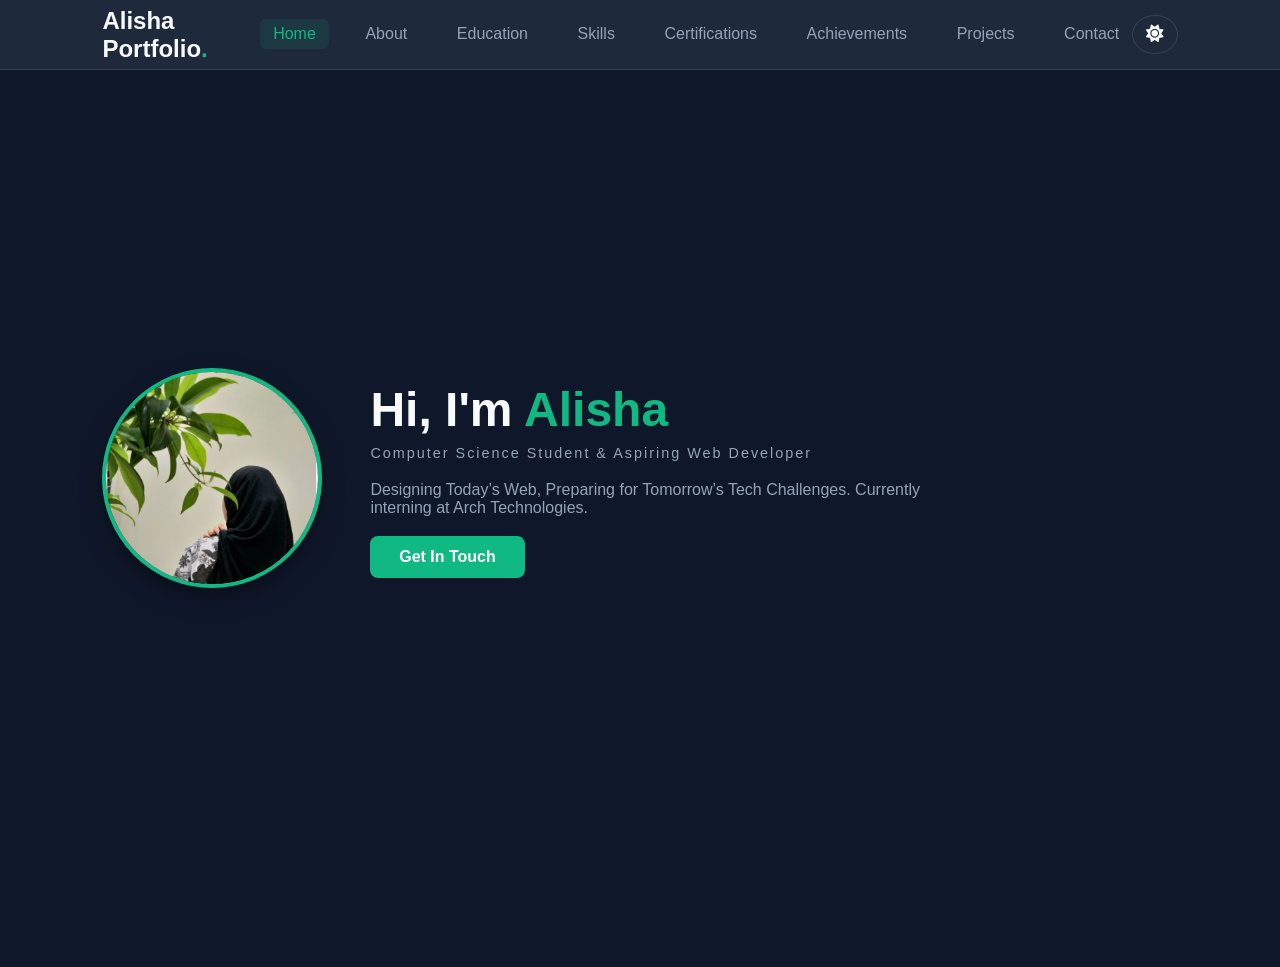
<file: index.html>
<!DOCTYPE html>
<html lang="en" data-theme="dark">
<head>
  <meta charset="UTF-8">
  <meta name="viewport" content="width=device-width, initial-scale=1.0">
  <title>Alisha | Personal Portfolio</title>
  <link rel="stylesheet" href="style.css">
  <!-- FontAwesome for theme toggle & section icons -->
  <link rel="stylesheet" href="https://cdnjs.cloudflare.com/ajax/libs/font-awesome/6.4.0/css/all.min.css">
</head>
<body>

  <!-- Navigation Bar -->
  <header>
  <div class="logo">Alisha Portfolio<span>.</span></div>
  
  <nav>
    <ul class="nav-links">
      <li><a href="#Home" class="nav-link active">Home</a></li>
      <li><a href="#about" class="nav-link">About</a></li>
      <li><a href="#education" class="nav-link">Education</a></li>
      <li><a href="#skills" class="nav-link">Skills</a></li>
      <li><a href="#courses" class="nav-link">Certifications</a></li>
      <li><a href="#achievements" class="nav-link">Achievements</a></li>
      <li><a href="#projects" class="nav-link">Projects</a></li>
      <li><a href="#contact" class="nav-link">Contact</a></li>
    </ul>
  </nav>

  <!-- Right Side Buttons Container -->
  <div class="header-actions">
    <button id="theme-toggle" aria-label="Toggle theme">
      <i class="fa-solid fa-moon"></i>
    </button>
    
    <!-- Mobile Menu Toggle Button -->
    <button id="menu-toggle" aria-label="Toggle menu">
      <i class="fa-solid fa-bars"></i>
    </button>
  </div>
</header>


  <main class="content-container">
    <!-- 1. Home Section -->
    <section id="Home" class="page-section active">
      <div class="hero-container">
        <div class="hero-image">
          <!-- Replace 'images/profile.png' with your actual relative path -->
          <img src="profileimg.png" alt="Alisha Profile Picture">
        </div>
        <div class="hero-text">
          <h1>Hi, I'm <span class="highlight">Alisha</span></h1>
          <p class="subtitle">Computer Science Student & Aspiring Web Developer</p>
          <p class="tagline">Designing Today’s Web, Preparing for Tomorrow’s Tech Challenges. Currently interning at Arch Technologies.</p>
          <a href="#contact" class="btn nav-link-btn">Get In Touch</a>
        </div>
      </div>
    </section>

    <!-- 2. About Me Section -->
    <section id="about" class="page-section">
      <div class="section-header">
        <span class="watermark-title">ABOUT</span>
        <p class="subtitle">GET TO KNOW ME</p>
        <h2 class="main-title">Who <span class="highlight">Am I?</span></h2>
      </div>

      <div class="about-grid">
        <div class="about-text">
          <p>I'm <strong>Alisha</strong>, a Computer Science student at the <strong>University of Jhang</strong> with a strong interest in <strong>Web Development</strong> and modern tech stacks.</p>
          <p>I enjoy transforming ideas into responsive, interactive, and user-friendly web experiences while continuously expanding my technical problem-solving capabilities.</p>
          <p>My long-term goal is to grow into a <strong>Full-Stack Software Engineer</strong> and build meaningful digital solutions that balance creativity, performance, and functionality.</p>

          <div class="focus-card">
            <div class="icon-box"><i class="fa-solid fa-code"></i></div>
            <div>
              <h4>Currently focused on</h4>
              <p>Frontend Development & Modern Web Architecture</p>
            </div>
          </div>
        </div>

        <div class="about-cards-grid">
          <div class="info-card">
            <i class="fa-solid fa-user card-icon"></i>
            <div>
              <span class="card-label">NAME</span>
              <p class="card-value">Alisha</p>
            </div>
          </div>
          <div class="info-card">
            <i class="fa-solid fa-envelope card-icon"></i>
            <div>
              <span class="card-label">EMAIL</span>
              <p class="card-value">alishanasir070@gmail.com</p>
            </div>
          </div>
          <div class="info-card">
            <i class="fa-solid fa-location-dot card-icon"></i>
            <div>
              <span class="card-label">LOCATION</span>
              <p class="card-value">Pakistan</p>
            </div>
          </div>
          <div class="info-card">
            <i class="fa-solid fa-circle-check card-icon"></i>
            <div>
              <span class="card-label">STATUS</span>
              <p class="card-value status-available">Available for Internships</p>
            </div>
          </div>
        </div>
      </div>
    </section>
    <!-- 2. Education Career (Separated Individual Cards) -->
 <!-- ================= EDUCATION SECTION (NEW DESIGN) ================= -->
<!-- 3. Education Section -->
<section id="education" class="page-section">
  <div class="section-header">
    <span class="watermark-title">ACADEMICS</span>
    <p class="subtitle">MY ACADEMIC JOURNEY</p>
    <h2 class="main-title">Education <span class="highlight">Career</span></h2>
  </div>

  <div class="education-container">
    
    <!-- 1. University Card -->
    <article class="edu-card-unique">
      <div class="card-glow"></div>
      <div class="edu-card-icon-header">
        <div class="logo-wrapper">
          <img src="uojimg.png" class="edu-logo-img">
        </div>
        <span class="edu-duration"><i class="fa-regular fa-calendar-days"></i> 2024 - Present</span>
      </div>
      
      <div class="edu-card-content">
        <h3>B.S. Computer Science</h3>
        <p class="institute-name"><i class="fa-solid fa-graduation-cap"></i> University of Jhang</p>
        
        <div class="badge-row">
          <span class="badge badge-ongoing"><i class="fa-solid fa-spinner fa-spin"></i> In Progress</span>
          <span class="badge badge-tech">CS Major</span>
        </div>

        <p class="edu-details-text">
          Currently expanding core software engineering foundations with strong focus on data structures, algorithmic thinking, and relational database management systems.
        </p>

        <ul class="edu-highlights">
          <li><i class="fa-solid fa-angle-right"></i> Advanced C++ Data Structures & Algorithms</li>
          <li><i class="fa-solid fa-angle-right"></i> Relational Databases (SQL & DBMS Architecture)</li>
          <li><i class="fa-solid fa-angle-right"></i> Active lab member in Web & Computing projects</li>
        </ul>
      </div>
    </article>

    <!-- 2. Intermediate College Card -->
    <article class="edu-card-unique featured-card">
      <div class="card-glow"></div>
      <div class="featured-ribbon">Top Rank</div>
      <div class="edu-card-icon-header">
        <div class="logo-wrapper">
          <img src="college_img.png" alt="Aspire College Logo" class="edu-logo-img">
        </div>
        <span class="edu-duration"><i class="fa-regular fa-calendar-days"></i> 2022 - 2024</span>
      </div>
      
      <div class="edu-card-content">
        <h3>Intermediate (ICS)</h3>
        <p class="institute-name"><i class="fa-solid fa-building-columns"></i> Aspire College, Jhang</p>
        
        <div class="badge-row">
          <span class="badge badge-grade"><i class="fa-solid fa-trophy"></i> A+ Grade</span>
          <span class="badge badge-position">3rd Board Rank</span>
        </div>

        <p class="edu-details-text">
          Secured top academic distinction under Faisalabad Board in FCS pre_Engineering .
        </p>

        <ul class="edu-highlights">
          <li><i class="fa-solid fa-angle-right"></i> PKR 100,000 Academic Excellence Award</li>
          <li><i class="fa-solid fa-angle-right"></i> Govt. Merit Laptop & PKR 200,000 Grant Awardee</li>
          <li><i class="fa-solid fa-angle-right"></i> High distinction in FCS</li>
        </ul>
      </div>
    </article>

    <!-- 3. School Card -->
    <article class="edu-card-unique">
      <div class="card-glow"></div>
      <div class="edu-card-icon-header">
        <div class="logo-wrapper">
          <img src="school_img.png" alt="Famous Grammar School Logo" class="edu-logo-img">
        </div>
        <span class="edu-duration"><i class="fa-regular fa-calendar-days"></i> 2020 - 2022</span>
      </div>
      
      <div class="edu-card-content">
        <h3>Matriculation (Science)</h3>
        <p class="institute-name"><i class="fa-solid fa-school"></i> Famous Grammar School</p>
        
        <div class="badge-row">
          <span class="badge badge-grade"><i class="fa-solid fa-award"></i> A+ Grade</span>
          <span class="badge badge-tech">Computer Science</span>
        </div>

        <p class="edu-details-text">
          Completed secondary education with high academic honors, building a strong core in computational logic, analytical thinking, and scientific principles.
        </p>

        <ul class="edu-highlights">
          <li><i class="fa-solid fa-angle-right"></i> Top positions in Science & Math Exhibitions</li>
          <li><i class="fa-solid fa-angle-right"></i> Distinction in Board result </li>
          <li><i class="fa-solid fa-angle-right"></i> Active participant in school logic competitions</li>
        </ul>
      </div>
    </article>

  </div>
</section>

    <!-- 3. Skills & Experience -->
    <section id="skills" class="page-section">
      <div class="section-header">
        <span class="watermark-title">MY SKILLS</span>
        <h2 class="main-title">Skills & <span class="highlight">Experience</span></h2>
      </div>

      <div class="skills-grid">
        <div class="skill-category">
          <h3><i class="fa-solid fa-laptop-code"></i> Technical Skills</h3>
          <ul>
            <li><strong>Languages & Web:</strong> C++, HTML5, CSS3, JavaScript, SQL</li>
            <li><strong>Databases & Tools:</strong> MS Excel, MS Access, MS Word</li>
            <li><strong>AI Integration:</strong> Prompt Generation & Optimization</li>
          </ul>
        </div>

        <div class="skill-category">
          <h3><i class="fa-solid fa-users"></i> Soft Skills</h3>
          <ul>
            <li>Effective Communication</li>
            <li>Problem Solving & Critical Thinking</li>
            <li>Freelancing & Client Collaboration</li>
          </ul>
        </div>

        <div class="skill-category wide">
          <h3><i class="fa-solid fa-briefcase"></i> Work Experience</h3>
          <ul>
            <li><strong>Software Intern:</strong> Interning at <strong>Arch Technologies</strong>.</li>
            <li><strong>Freelancer:</strong> Providing services in database engineering, data entry, and custom web fixes.</li>
          </ul>
        </div>
      </div>
    </section>

    <!-- 4. Courses & Certifications -->
    <section id="courses" class="page-section">
      <div class="section-header">
        <span class="watermark-title">CAREER</span>
        <h2 class="main-title">Courses & <span class="highlight">Certifications</span></h2>
      </div>
      <div class="cards-list">
        <div class="cert-card">
          <i class="fa-solid fa-shield-halved cert-icon"></i>
          <div>
            <h3>Cybersecurity Foundations</h3>
            <p>Coursera (2025)</p>
          </div>
        </div>
        <div class="cert-card">
          <i class="fa-solid fa-chart-pie cert-icon"></i>
          <div>
            <h3>Data Analytics</h3>
            <p>Coursera (2025)</p>
          </div>
        </div>
        <div class="cert-card">
          <i class="fa-solid fa-lock cert-icon"></i>
          <div>
            <h3>Web Hacking / Web Security</h3>
            <p>Hunar Mand Punjab (In Progress)</p>
          </div>
        </div>
        <div class="cert-card">
          <i class="fa-solid fa-robot cert-icon"></i>
          <div>
            <h3>AI Prompt Engineering</h3>
            <p>Professional Certification</p>
          </div>
        </div>
      </div>
    </section>

    <!-- 5. Achievements -->
    <section id="achievements" class="page-section">
      <div class="section-header">
        <span class="watermark-title">ACHEIVEMENTS</span>
        <h2 class="main-title">Academic & <span class="highlight">Achievements</span></h2>
      </div>
      <div class="timeline">
        <div class="timeline-item">
          <div class="badge">🏆</div>
          <div class="details">
            <h3>3rd Position Holder</h3>
            <p>Intermediate Board Examinations</p>
          </div>
        </div>
        <div class="timeline-item">
          <div class="badge">🎓</div>
          <div class="details">
            <h3>Government Merit Scholarship & Laptop Award</h3>
            <p>Awarded top academic honors alongside PKR 200,000 cash prize.</p>
          </div>
        </div>
        <div class="timeline-item">
          <div class="badge">🏅</div>
          <div class="details">
            <h3>College Academic Excellence Award</h3>
            <p>Secured PKR 100,000 grant from Aspire College administration.</p>
          </div>
        </div>
      </div>
    </section>

    <!-- 6. Projects -->
    <section id="projects" class="page-section">
      <div class="section-header">
        <span class="watermark-title">PROJECTS</span>
        <h2 class="main-title">Featured <span class="highlight">Projects</span></h2>
      </div>
      <div class="projects-grid">
        <article class="project-card">
          <h3>Personal Portfolio Website</h3>
          <p>An interactive single-page application portfolio featuring dark mode, dynamic section swapping, and responsive layout.</p>
          <div class="tags">
            <span>HTML5</span><span>CSS3</span><span>JavaScript</span>
          </div>
        </article>

        <article class="project-card">
          <h3>Local Grocery Store Application</h3>
          <p>A web-based local grocery ordering system bridging neighborhood vendors directly with nearby shoppers for seamless delivery.</p>
          <div class="tags">
            <span>HTML</span><span>CSS</span><span>JavaScript</span><span>SQL</span>
          </div>
        </article>
      </div>
    </section>
    

    <!-- 7. Contact Section -->
    <section id="contact" class="page-section">
      <div class="section-header">
        <span class="watermark-title">CONTACT</span>
        <h2 class="main-title">Get In <span class="highlight">Touch</span></h2>
      </div>
      <div class="contact-wrapper">
        <div class="contact-info">
          <p>I am actively looking for internship and project opportunities. Feel free to reach out!</p>
          <p><strong>Email:</strong> <a href="mailto:alishanasir070@gmail.com">alishanasir070@gmail.com</a></p>
          <p><strong>Phone:</strong> +92 3XX XXXXXXX (On Request)</p>
          <p><strong>LinkedIn:</strong> <a href="https://linkedin.com" target="_blank" rel="noopener">View Profile</a></p>
        </div>

        <form class="contact-form" action="#" method="POST" onsubmit="event.preventDefault();">
          <div class="input-group">
            <label for="fullname">Full Name</label>
            <input type="text" id="fullname" name="fullname" required placeholder="Your full name">
          </div>
          <div class="input-group">
            <label for="email">Email Address</label>
            <input type="email" id="email" name="email" required placeholder="Your email address">
          </div>
          <div class="input-group">
            <label for="message">Message</label>
            <textarea id="message" name="message" rows="4" required placeholder="Type your message here..."></textarea>
          </div>
          <button type="submit" class="btn">Send Message</button>
        </form>
      </div>
    </section>
  </main>

  <footer>
    <p>&copy; 2026 Alisha. All rights reserved.</p>
  </footer>

  <script src="script.js"></script>
</body>
</html>
</file>
<file: style.css>
/* ===================================================
   1. CSS THEME VARIABLES
   =================================================== */
:root[data-theme="dark"] {
  --bg-color: #0f172a;
  --card-bg: #1e293b;
  --text-primary: #f8fafc;
  --text-secondary: #94a3b8;
  --accent: #10b981;         /* Emerald Green Accent */
  --accent-hover: #059669;   /* Deeper Emerald */
  --border-color: #334155;
  --shadow: 0 10px 25px -5px rgba(0, 0, 0, 0.5);
}

:root[data-theme="light"] {
  --bg-color: #f8fafc;
  --card-bg: #ffffff;
  --text-primary: #0f172a;
  --text-secondary: #475569;
  --accent: #059669;         /* Dark Emerald for contrast */
  --accent-hover: #047857;   
  --border-color: #e2e8f0;
  --shadow: 0 10px 25px -5px rgba(0, 0, 0, 0.08);
}

/* ===================================================
   2. GLOBAL RESET & BASE STYLES
   =================================================== */
* {
  margin: 0;
  padding: 0;
  box-sizing: border-box;
  font-family: 'Segoe UI', Tahoma, Geneva, Verdana, sans-serif;
  transition: background-color 0.3s ease, color 0.3s ease, border-color 0.3s ease;
}

html, body {
  height: 100vh;
  overflow: hidden; /* Main window overflow off */
  background-color: var(--bg-color);
  color: var(--text-primary);
}

/* ===================================================
   3. FIXED HEADER & NAVIGATION
   =================================================== */
header {
  position: fixed;
  top: 0;
  left: 0;
  width: 100%;
  height: 70px;
  display: flex;
  justify-content: space-between;
  align-items: center;
  padding: 0 8%;
  background-color: var(--card-bg);
  border-bottom: 1px solid var(--border-color);
  z-index: 1000;
  backdrop-filter: blur(10px);
}

.logo {
  font-size: 1.5rem;
  font-weight: 700;
}

.logo span {
  color: var(--accent);
}

.nav-links {
  display: flex;
  list-style: none;
  gap: 1.5rem;
}

.nav-link {
  text-decoration: none;
  color: var(--text-secondary);
  font-weight: 500;
  padding: 0.4rem 0.8rem;
  border-radius: 6px;
  transition: all 0.2s ease;
}

.nav-link:hover, .nav-link.active {
  color: var(--accent);
  background-color: rgba(16, 185, 129, 0.1);
}

.header-actions {
  display: flex;
  align-items: center;
  gap: 0.8rem;
}

#theme-toggle, #menu-toggle {
  background: none;
  border: 1px solid var(--border-color);
  color: var(--text-primary);
  padding: 0.5rem 0.8rem;
  border-radius: 50%;
  cursor: pointer;
  font-size: 1.1rem;
}

#menu-toggle {
  border-radius: 8px;
  display: none; /* Hide on Desktop */
}

#theme-toggle:hover, #menu-toggle:hover {
  color: var(--accent);
  border-color: var(--accent);
}

/* ===================================================
   4. SNAP SCROLL CONTAINER & SECTIONS
   =================================================== */
.content-container {
  height: 100vh;
  width: 100%;
  overflow-y: scroll;
  scroll-snap-type: y mandatory;
  scroll-behavior: smooth;
}

.page-section {
  min-height: 100vh;
  width: 100%;
  scroll-snap-align: start;
  scroll-snap-stop: always;
  padding: 100px 8% 40px 8%; /* Top padding 100px for fixed header */
  box-sizing: border-box;
  display: flex;
  flex-direction: column;
  justify-content: center;
}

/* ===================================================
   5. SHARED TYPOGRAPHY & BUTTONS
   =================================================== */
.highlight {
  color: var(--accent);
}

.section-header {
  text-align: center;
  margin-bottom: 2.5rem;
  position: relative;
}

.watermark-title {
  position: absolute;
  top: -15px;
  left: 50%;
  transform: translateX(-50%);
  font-size: 3.5rem;
  font-weight: 900;
  opacity: 0.05;
  letter-spacing: 4px;
}

.main-title {
  font-size: 2.2rem;
  position: relative;
  z-index: 1;
}

.subtitle {
  color: var(--text-secondary);
  font-size: 0.9rem;
  letter-spacing: 2px;
}

.btn {
  display: inline-block;
  padding: 0.75rem 1.8rem;
  background-color: var(--accent);
  color: #fff;
  text-decoration: none;
  border-radius: 8px;
  font-weight: 600;
  border: none;
  cursor: pointer;
}

.btn:hover {
  background-color: var(--accent-hover);
}

/* ===================================================
   6. HERO SECTION
   =================================================== */
.hero-container {
  display: flex;
  align-items: center;
  gap: 3rem;
}

.hero-image img {
  width: 220px;
  height: 220px;
  border-radius: 50%;
  object-fit: cover;
  border: 4px solid var(--accent);
  box-shadow: var(--shadow);
}

.hero-text h1 {
  font-size: 3rem;
  margin-bottom: 0.5rem;
}

.hero-text .tagline {
  margin: 1.2rem 0;
  color: var(--text-secondary);
  max-width: 600px;
}

/* ===================================================
   7. ABOUT SECTION
   =================================================== */
.about-grid {
  display: grid;
  grid-template-columns: 1.2fr 1fr;
  gap: 2.5rem;
}

.about-text p {
  color: var(--text-secondary);
  line-height: 1.7;
  margin-bottom: 1rem;
}

.focus-card {
  display: flex;
  align-items: center;
  gap: 1rem;
  background: var(--card-bg);
  padding: 1rem;
  border-radius: 8px;
  border: 1px solid var(--border-color);
  margin-top: 1.5rem;
}

.about-cards-grid {
  display: grid;
  grid-template-columns: repeat(2, 1fr);
  gap: 1rem;
}

.info-card {
  background: var(--card-bg);
  padding: 1.2rem;
  border-radius: 8px;
  border: 1px solid var(--border-color);
  display: flex;
  align-items: center;
  gap: 0.8rem;
}

.card-icon {
  font-size: 1.4rem;
  color: var(--accent);
}

.card-label {
  font-size: 0.75rem;
  color: var(--text-secondary);
}

.card-value {
  font-weight: 600;
  font-size: 0.95rem;
}

.status-available {
  color: #10b981;
}

/* ===================================================
   8. EDUCATION SECTION
   =================================================== */
.education-container {
  display: grid;
  grid-template-columns: repeat(auto-fit, minmax(300px, 1fr));
  gap: 1.5rem;
}

.edu-card-unique {
  position: relative;
  background: var(--card-bg);
  border: 1px solid var(--border-color);
  border-radius: 16px;
  padding: 1.5rem;
  box-shadow: var(--shadow);
  display: flex;
  flex-direction: column;
  overflow: hidden;
  transition: all 0.4s cubic-bezier(0.175, 0.885, 0.32, 1.275);
}

.edu-card-unique:hover {
  transform: translateY(-8px) scale(1.02);
  border-color: rgba(16, 185, 129, 0.4);
  box-shadow: 0 20px 35px -10px rgba(0, 0, 0, 0.3), 0 0 15px rgba(16, 185, 129, 0.15);
}

.featured-ribbon {
  position: absolute;
  top: 15px;
  right: -30px;
  background: var(--accent);
  color: #0f172a;
  font-size: 0.7rem;
  font-weight: 700;
  padding: 4px 30px;
  transform: rotate(45deg);
  text-transform: uppercase;
  letter-spacing: 1px;
}

.edu-card-icon-header {
  display: flex;
  align-items: center;
  justify-content: space-between;
  margin-bottom: 1rem;
}

.logo-wrapper {
  width: 50px;
  height: 50px;
  border-radius: 12px;
  background: #ffffff;
  padding: 5px;
  display: flex;
  align-items: center;
  justify-content: center;
  border: 2px solid var(--border-color);
}

.edu-logo-img {
  width: 100%;
  height: 100%;
  object-fit: contain;
}

.edu-duration {
  font-size: 0.8rem;
  font-weight: 600;
  color: var(--accent);
  background-color: rgba(16, 185, 129, 0.12);
  padding: 0.4rem 0.8rem;
  border-radius: 20px;
  border: 1px solid rgba(16, 185, 129, 0.3);
}

.edu-card-content h3 {
  font-size: 1.25rem;
  margin-bottom: 0.3rem;
}

.institute-name {
  font-size: 0.9rem;
  color: var(--text-secondary);
  margin-bottom: 0.8rem;
  display: flex;
  align-items: center;
  gap: 0.4rem;
}

.institute-name i {
  color: var(--accent);
}

.badge-row {
  display: flex;
  gap: 0.5rem;
  flex-wrap: wrap;
  margin-bottom: 1rem;
}

.badge {
  font-size: 0.75rem;
  font-weight: 600;
  padding: 0.3rem 0.7rem;
  border-radius: 6px;
  display: inline-flex;
  align-items: center;
  gap: 0.3rem;
}

.badge-ongoing {
  background: rgba(245, 158, 11, 0.15);
  color: #f59e0b;
  border: 1px solid rgba(245, 158, 11, 0.3);
}

.badge-grade {
  background: rgba(16, 185, 129, 0.15);
  color: #10b981;
  border: 1px solid rgba(16, 185, 129, 0.3);
}

.badge-position {
  background: rgba(168, 85, 247, 0.15);
  color: #c084fc;
  border: 1px solid rgba(168, 85, 247, 0.3);
}

.badge-tech {
  background-color: rgba(16, 185, 129, 0.12);
  color: var(--accent);
  border: 1px solid rgba(16, 185, 129, 0.3);
}

.edu-details-text {
  font-size: 0.85rem;
  line-height: 1.5;
  color: var(--text-secondary);
  margin-bottom: 1rem;
}

.edu-highlights {
  list-style: none;
  padding-top: 0.8rem;
  border-top: 1px dashed var(--border-color);
}

.edu-highlights li {
  font-size: 0.8rem;
  color: var(--text-primary);
  margin-bottom: 0.4rem;
  display: flex;
  align-items: flex-start;
  gap: 0.5rem;
}

.edu-highlights li i {
  color: var(--accent);
  margin-top: 2px;
}

/* ===================================================
   9. SKILLS, CERTIFICATIONS & PROJECTS
   =================================================== */
.skills-grid, .projects-grid {
  display: grid;
  grid-template-columns: repeat(auto-fit, minmax(280px, 1fr));
  gap: 1.5rem;
}

.cards-list {
  display: grid;
  grid-template-columns: repeat(auto-fit, minmax(240px, 1fr));
  gap: 1.2rem;
}

.skill-category, .project-card, .cert-card, .timeline-item {
  background: var(--card-bg);
  padding: 1.5rem;
  border-radius: 8px;
  border: 1px solid var(--border-color);
  box-shadow: var(--shadow);
}

.skill-category h3 {
  margin-bottom: 1rem;
  color: var(--accent);
}

.skill-category ul {
  list-style: none;
}

.skill-category li {
  margin-bottom: 0.8rem;
  color: var(--text-secondary);
}

.cert-card {
  display: flex;
  align-items: center;
  gap: 1rem;
}

.cert-icon {
  font-size: 2rem;
  color: var(--accent);
}

.timeline {
  display: flex;
  flex-direction: column;
  gap: 1.2rem;
}

.timeline-item {
  display: flex;
  align-items: center;
  gap: 1.2rem;
}

.timeline-item .badge {
  font-size: 2rem;
}

.project-card .tags {
  display: flex;
  gap: 0.5rem;
  margin-top: 1rem;
}

.project-card .tags span {
  background: rgba(16, 185, 129, 0.15);
  color: var(--accent);
  padding: 0.2rem 0.6rem;
  border-radius: 4px;
  font-size: 0.8rem;
}

/* ===================================================
   10. CONTACT & FOOTER
   =================================================== */
.contact-wrapper {
  display: grid;
  grid-template-columns: 1fr 1fr;
  gap: 2rem;
}

.contact-form {
  display: flex;
  flex-direction: column;
  gap: 1rem;
}

.input-group {
  display: flex;
  flex-direction: column;
  gap: 0.4rem;
}

.input-group input, .input-group textarea {
  padding: 0.8rem;
  border-radius: 6px;
  border: 1px solid var(--border-color);
  background: var(--bg-color);
  color: var(--text-primary);
}

footer {
  text-align: center;
  padding: 1.5rem;
  border-top: 1px solid var(--border-color);
  color: var(--text-secondary);
}

/* ===================================================
   11. RESPONSIVE DESIGN (MOBILE)
   =================================================== */
@media (max-width: 768px) {
  #menu-toggle {
    display: block;
  }

  nav {
    position: absolute;
    top: 70px;
    left: 0;
    width: 100%;
    background-color: var(--card-bg);
    border-bottom: 1px solid var(--border-color);
    box-shadow: var(--shadow);
    display: none;
  }

  nav.active {
    display: block;
  }

  .nav-links {
    flex-direction: column;
    padding: 1.5rem;
    gap: 1rem;
    align-items: center;
  }

  .page-section {
    padding-top: 90px;
    height: auto; /* Allow auto height on small screens to prevent content overflow */
    min-height: 100vh;
  }

  .hero-container, .about-grid, .contact-wrapper {
    grid-template-columns: 1fr;
    flex-direction: column;
    text-align: center;
  }

  .about-cards-grid, .education-container {
    grid-template-columns: 1fr;
  }
}
/* ===================================================
   SCROLL REVEAL ANIMATIONS
   =================================================== */

/* Animation ke liye base initial state */
.reveal-item {
  opacity: 0;
  transform: translateY(30px);
  transition: opacity 0.8s cubic-bezier(0.25, 1, 0.5, 1), 
              transform 0.8s cubic-bezier(0.25, 1, 0.5, 1);
}

/* Jab section view mein aayega to yeh active class apply hogi */
.page-section.is-visible .reveal-item {
  opacity: 1;
  transform: translateY(0);
}

/* Staggered Delay: Elements ek ke baad ek aayenge */
.page-section.is-visible .reveal-delay-1 { transition-delay: 0.1s; }
.page-section.is-visible .reveal-delay-2 { transition-delay: 0.25s; }
.page-section.is-visible .reveal-delay-3 { transition-delay: 0.4s; }

/* Pulse Animation for Hero Image */
.hero-image img {
  animation: floatPulse 4s ease-in-out infinite;
}

@keyframes floatPulse {
  0%, 100% {
    transform: translateY(0px);
    box-shadow: 0 10px 25px -5px rgba(16, 185, 129, 0.3);
  }
  50% {
    transform: translateY(-10px);
    box-shadow: 0 20px 35px -5px rgba(16, 185, 129, 0.5);
  }
}
/* ===================================================
   3D TILT HOVER EFFECT STYLES
   =================================================== */

/* Parent containers par perspective 3D space enable karna */
.education-container, 
.skills-grid, 
.projects-grid, 
.cards-list {
  perspective: 1000px;
}

/* Tilt target cards */
.tilt-card {
  transition: transform 0.15s cubic-bezier(0.23, 1, 0.32, 1), 
              box-shadow 0.15s cubic-bezier(0.23, 1, 0.32, 1);
  transform-style: preserve-3d;
  will-change: transform;
}

/* Hover ke waqt card ke andar ka content thora bahar "pop out" hoga */
.tilt-card > * {
  transform: translateZ(20px);
  transition: transform 0.15s ease-out;
}
</file>
